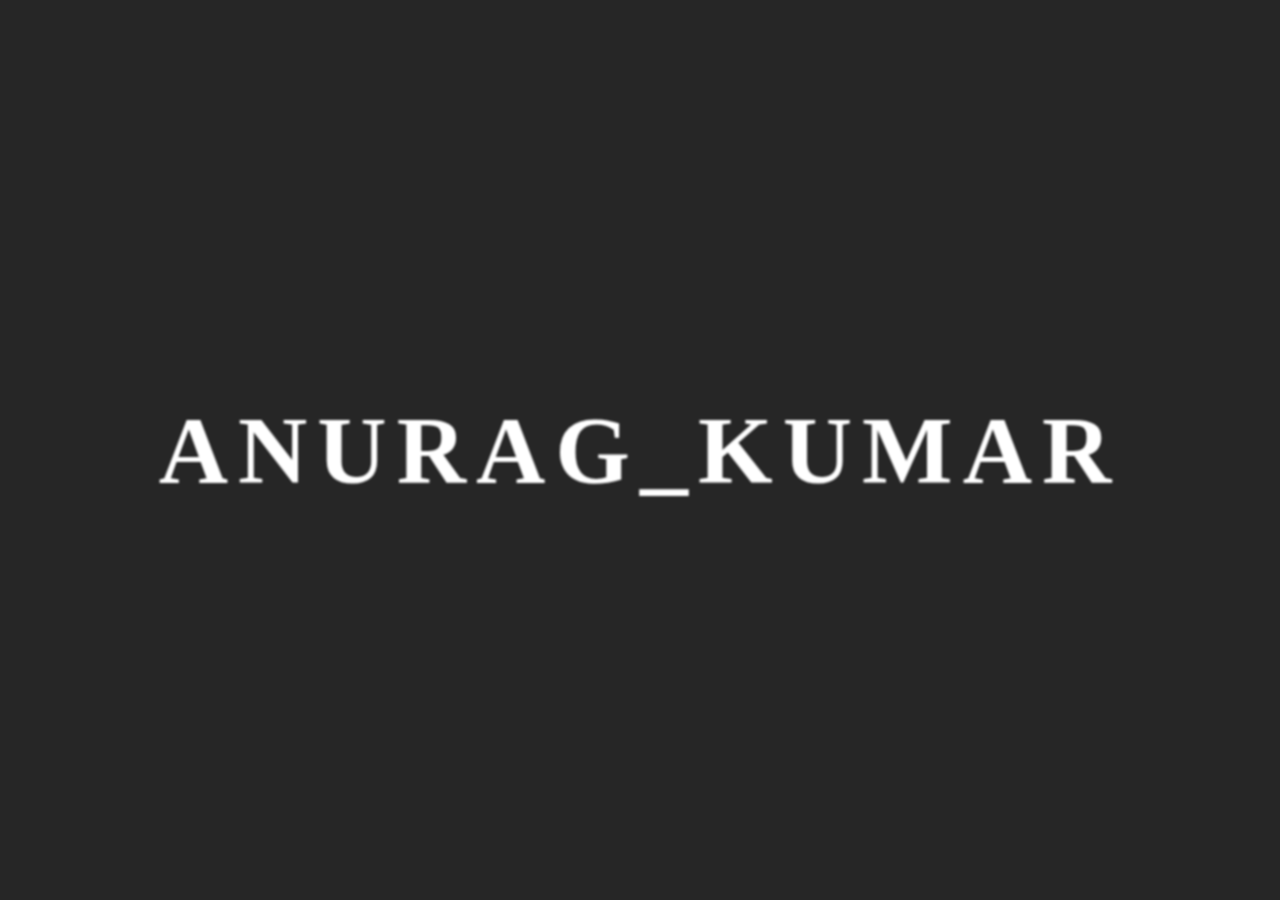
<file: all folder0/Animition/index.html>
<!DOCTYPE html>
<html>

<head>
    <meta charset="UTF-8">
    <meta name="viewport" content="width=device-width, initial-scale=1">
    <title>Anim</title>
    <link rel="stylesheet" href="index.css"/>
</head>

<body>
  
  <ul>
    <li>A</li>
    <li>N</li>
    <li>U</li>
    <li>R</li>
    <li>A</li>
    <li>G</li>
    <li>_</li>
    <li>K</li>
    <li>U</li>
    <li>M</li>
    <li>A</li>
    <li>R</li>
  </ul>

</body>

</html>
</file>
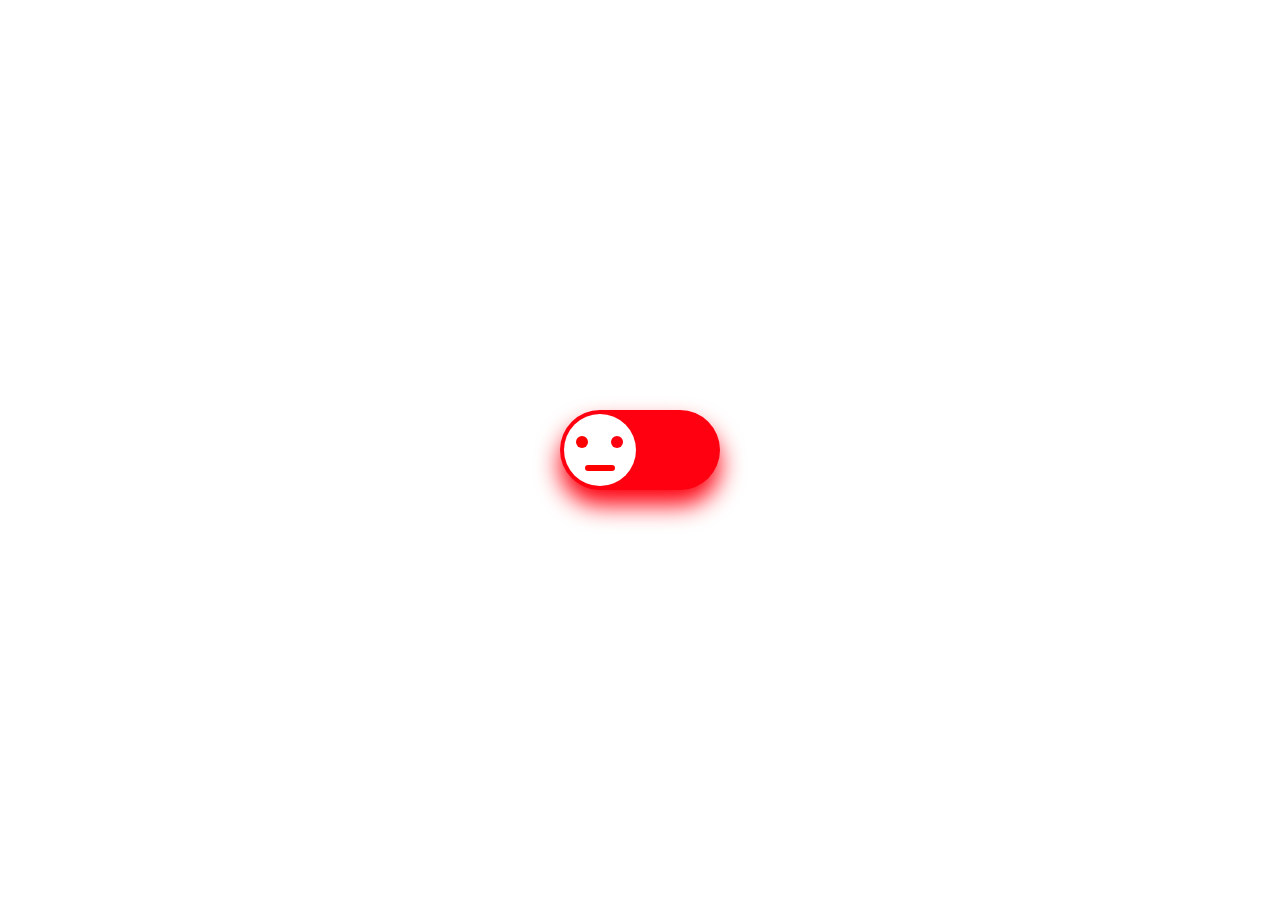
<file: all folder0/chackbox/index.html>
<!DOCTYPE html>
<html lang="en">
<head>
    <meta charset="UTF-8">
    <meta http-equiv="X-UA-Compatible" content="IE=edge">
    <meta name="viewport" content="width=device-width, initial-scale=1.0">
    <link rel="stylesheet" type="text/css" href="index.css">
    <title>checkbox</title>
</head>
<body>
    <label>
        <input type="checkbox">
        <span><i></i></span>
    </label>
</body>
</html>
</file>
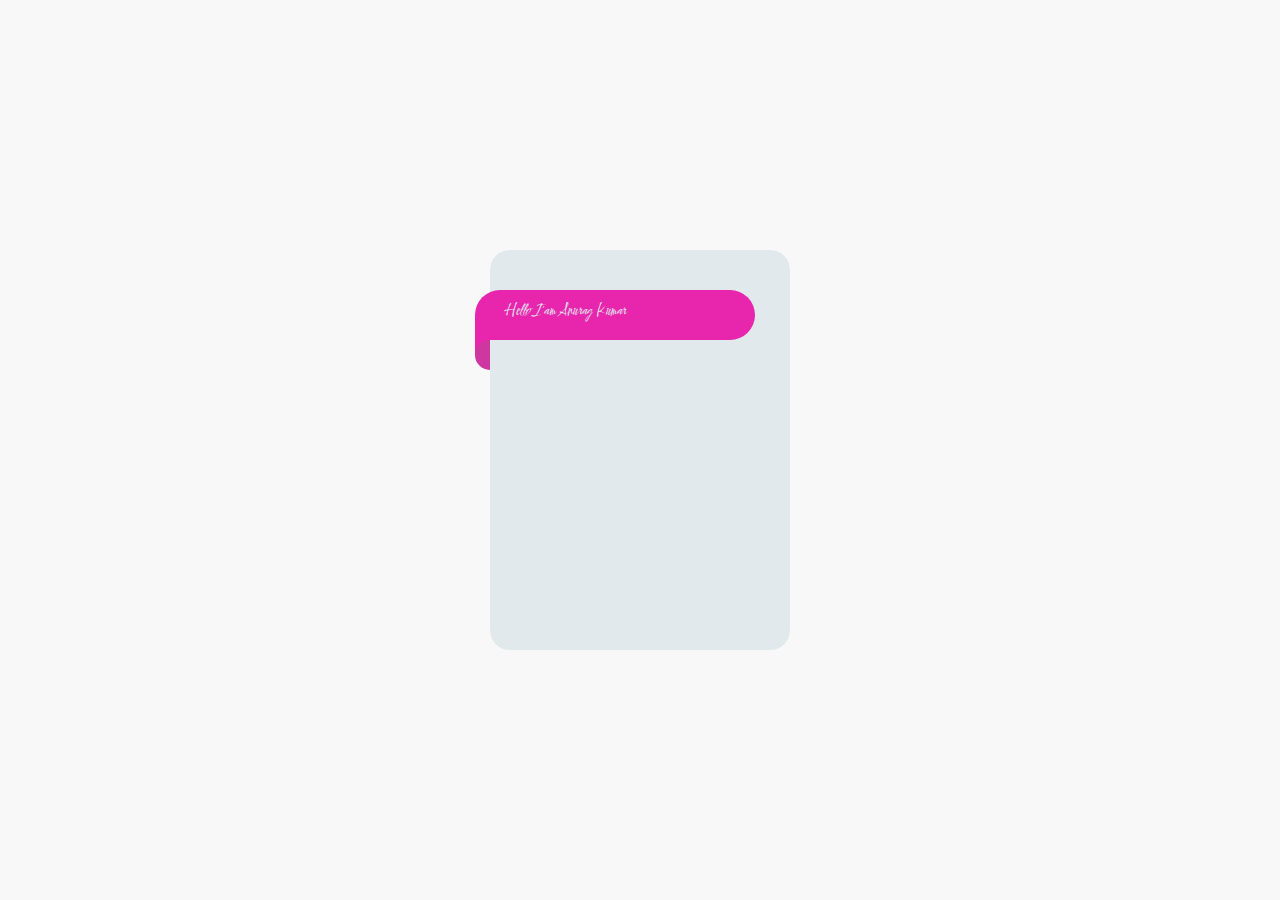
<file: all folder0/Ribbon shape/index.html>
<!DOCTYPE html>
<html lang="en">

<head>
    <meta charset="UTF-8">
    <meta http-equiv="X-UA-Compatible" content="IE=edge">
    <meta name="viewport" content="width=device-width, initial-scale=1.0">
    <link rel="preconnect" href="https://fonts.googleapis.com">
<link rel="preconnect" href="https://fonts.gstatic.com" crossorigin>
<link href="https://fonts.googleapis.com/css2?family=Comforter&display=swap" rel="stylesheet">
    <link rel="stylesheet" href="index.css">
    <title>Ribbon Shape</title>
</head>

<body>
    <div class="card"><i><p>Hello I'am Anurag Kumar</p></i></div>

</body>

</html>
</file>
<file: all folder0/Animition/index.css>
*
{
  margin: 0;
  padding: 0;
  box-sizing: border-box;
}

body
{
  margin: 0;
  padding: 0;
  font-family: verdana;
  display: flex;
  justify-content: center;
  align-items: center;
  height: 100vh;
  background: #262626;
}

ul{
  margin: 0;
  padding: 0;
  display: flex;
  /* flex-direction:row-reverse; */
}

ul li{
  list-style: none;
  color: #fff;
  font-size: 6em;
  font-weight: bold;
  letter-spacing: 10px;
  filter: blur(1px);
  transition: 4s;
}

ul li:hover, ul li:hover{
  transform: rotate(180deg) translateY(-200px);
  transition: 2s;
  filter: blur(20px);
  opacity: 0;
}
</file>
<file: all folder0/chackbox/index.css>
*
{
    margin: 0;
    padding: 0;
    box-sizing: border-box;
}

body{
    display: flex;
    justify-content: center;
    align-items: center;
    min-height: 100vh;
}

label {
     position: relative;
     width: 160px;
     height: 80px;
     cursor: pointer;

}

label input{
    position: relative;
    z-index: 1;
    appearance: none;
}

label span{
    position: absolute;
    top: 0;
    left: 0;
    width: 100%;
    height: 100%;
    background: #fe000f;
    border-radius: 80px;
    transition: 0.5s;
    box-shadow: 0 15px 25px #fe000f;

}

label input:checked ~ span{
    background: #05be05;
    box-shadow: 0 15px 25px #05be05;
}

label span i {
    position: absolute;
    top: 4px;
    left: 4px;
    width: 72px;
    height: 72px;
    background: #fff;
    border-radius: 50%;
    transition: 0.5s;
}

label input:checked ~ span i{
    left: 84px;
}

label span i::before{
    content: '';
    position: absolute;
    top: 22px;
    left: 12px;
    width: 12px;
    height: 12px;
    border-radius: 50%;
    background: #fe0000;
    box-shadow: 35px 0 0 #fe000f;
    transition: 0.5s;
}

label input:checked ~ span i::before{
    background: #05be05;
    box-shadow: 35px 0 0 #05be05;

}

label span i::after{
    content: '';
    position: absolute;
    bottom: 15px;
    left: calc(50% - 15px);
    width: 30px;
    height: 6px;
    border-radius: 6px;
    background: #fe0000;
}

label input:checked ~ span i::after{
    bottom: 12px;
    height: 15px;
    border-radius: 0;
    border-bottom-left-radius: 15px;
    border-bottom-right-radius: 15px;
    background: #05be05;


}
</file>
<file: all folder0/Ribbon shape/index.css>
*
{
    margin:  0;
    padding: 0;
    box-sizing: border-box;
}





body{
    display: flex;
    justify-content: center;
    align-items: center;
    min-height: 100vh;
    background: #f8f8f8;

}


.card{
    position: relative;
    width: 300px;
    height: 400px;
    background: rgb(226, 233, 236);
    box-shadow: 0 25px 50px rgba(0,0,0,0,15);
    border-radius: 20px;
}

.card i{
    position: absolute;
    top: 40px;
    left: -15px;
    width: 280px;
    height: 50px;
    background: #e725ad;
    border-radius: 30px;
    border-bottom-left-radius: 0;
}

.card i p {
    margin-top: 10px;  
    margin-left: 30px; 
    color: rgb(228, 229, 238);
    font-family: 'Comforter', cursive;
}

.card i::before{
    content: '';
    position: absolute;
    top: 50px;
    width: 15px;
    height: 30px;
    background: #ce36a0;
    border-top-left-radius: 20px;
    border-bottom-left-radius: 20px;
    z-index: 2;
}

.card i::after{
    content: '';
    position: absolute;
    top: 50px;
    width: 15px;
    height: 15px;
    background: #e725ad;
    z-index: 1;
}
</file>
